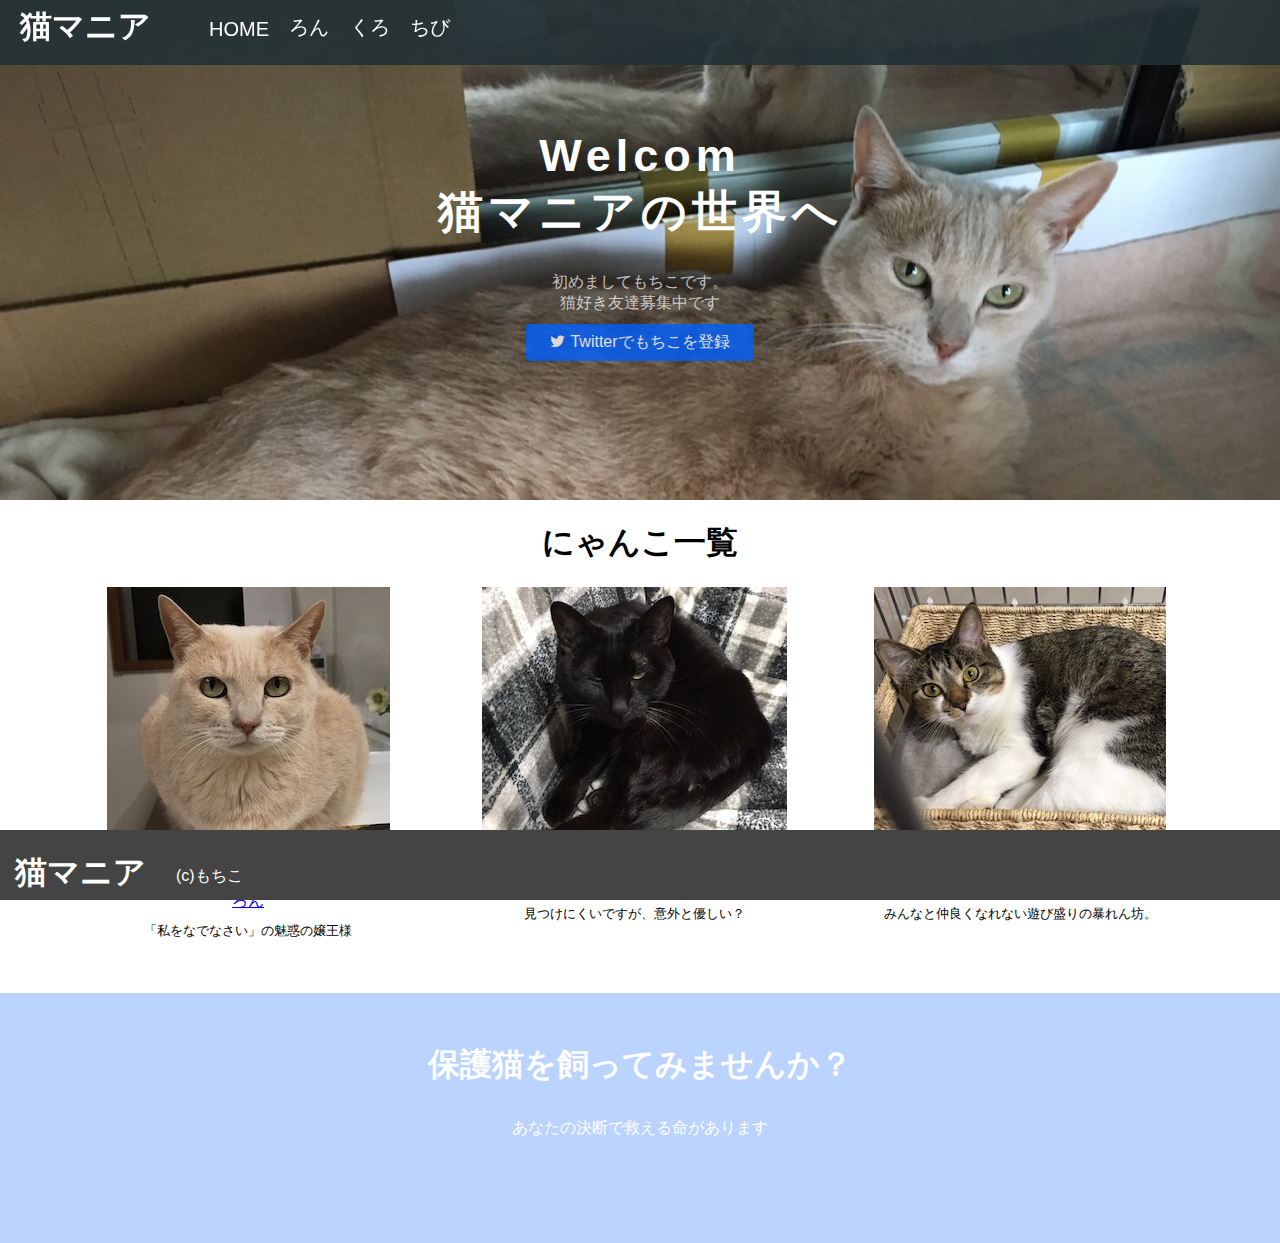
<file: index.html>
<!DOCTYPE html>
<html>
  <head>
    <meta charset="utf-8">
    <title>猫好きあつまれ</title>
    <meta name="description" content="もちこによる推し猫紹介です">
    <link rel="stylesheet" href="stylesheet.css">
    <script src="https://ajax.googleapis.com/ajax/libs/jquery/2.1.4/jquery.min.js"></script>
    <link rel="stylesheet" href="//maxcdn.bootstrapcdn.com/font-awesome/4.5.0/css/font-awesome.min.css">
  </head>
  <body>
    <header>
      <dic class="header-left">
        <h1 class="logo">猫マニア</h1>
      </div>
      <div class="header-right">
        <ul>
          <li><a href="index.html">HOME</a></li>
          <li><a href="ron.html">ろん</a></li>
          <li><a href="kuro.html">くろ</a></li>
          <li><a href="chibi.html">ちび</a></li>
        </ul>
      </div>
    </header>

    <div class="top-wrapper">
      <div class="container">
        <h1>Welcom<br>猫マニアの世界へ</h1>
        <p>初めましてもちこです。<br>猫好き友達募集中です</p>
        <div class="btn-wrapper">
          <a href="#" class="btn twitter"><span class="fa fa-twitter"></span>Twitterでもちこを登録</a>
        </div>
      </div>
    </div>

    <div class="select-wrapper">
      <div class="container">
        <div class="heading">
          <h1>にゃんこ一覧</h1>
        </div>
        <div class="cats">
          <div class="cat">
            <div class="cat-icon">
              <img src="img/ron-icon.jpg" alt="">
              <a href="ron.html">ろん</a>
            </div>
            <p class="text-contents">「私をなでなさい」の魅惑の嬢王様</p>
          </div>
          <div class="cat">
            <div class="cat-icon">
              <img src="img/kuro-icon.jpg" alt="">
              <a href="kuro.html">くろ</a>
            </div>
            <p class="text-contents">見つけにくいですが、意外と優しい？</p>
          </div>
          <div class="cat">
            <div class="cat-icon">
              <img src="img/chibi-icon.jpg" alt="">
              <a href="chibi.html">ちび</a>
            </div>
            <p class="text-contents">みんなと仲良くなれない遊び盛りの暴れん坊。</p>
          </div>
        </div>
      </div>
    </div>

    <div class="message-wrapper">
      <div class="container">
        <div class="heading">
          <h1>保護猫を飼ってみませんか？</h1>
          <p>あなたの決断で救える命があります</p>
        </div>
      </div>
    </div>

    <footer>
      <dic class="footer-left">
        <h1>猫マニア</h1>
      </div>
      <dic class="footer-right">
        <p>(c)もちこ</p>
      </div>
    </footer>
  <script type="text/javascript" src="script.js"></script>
  </body>
</html>
</file>
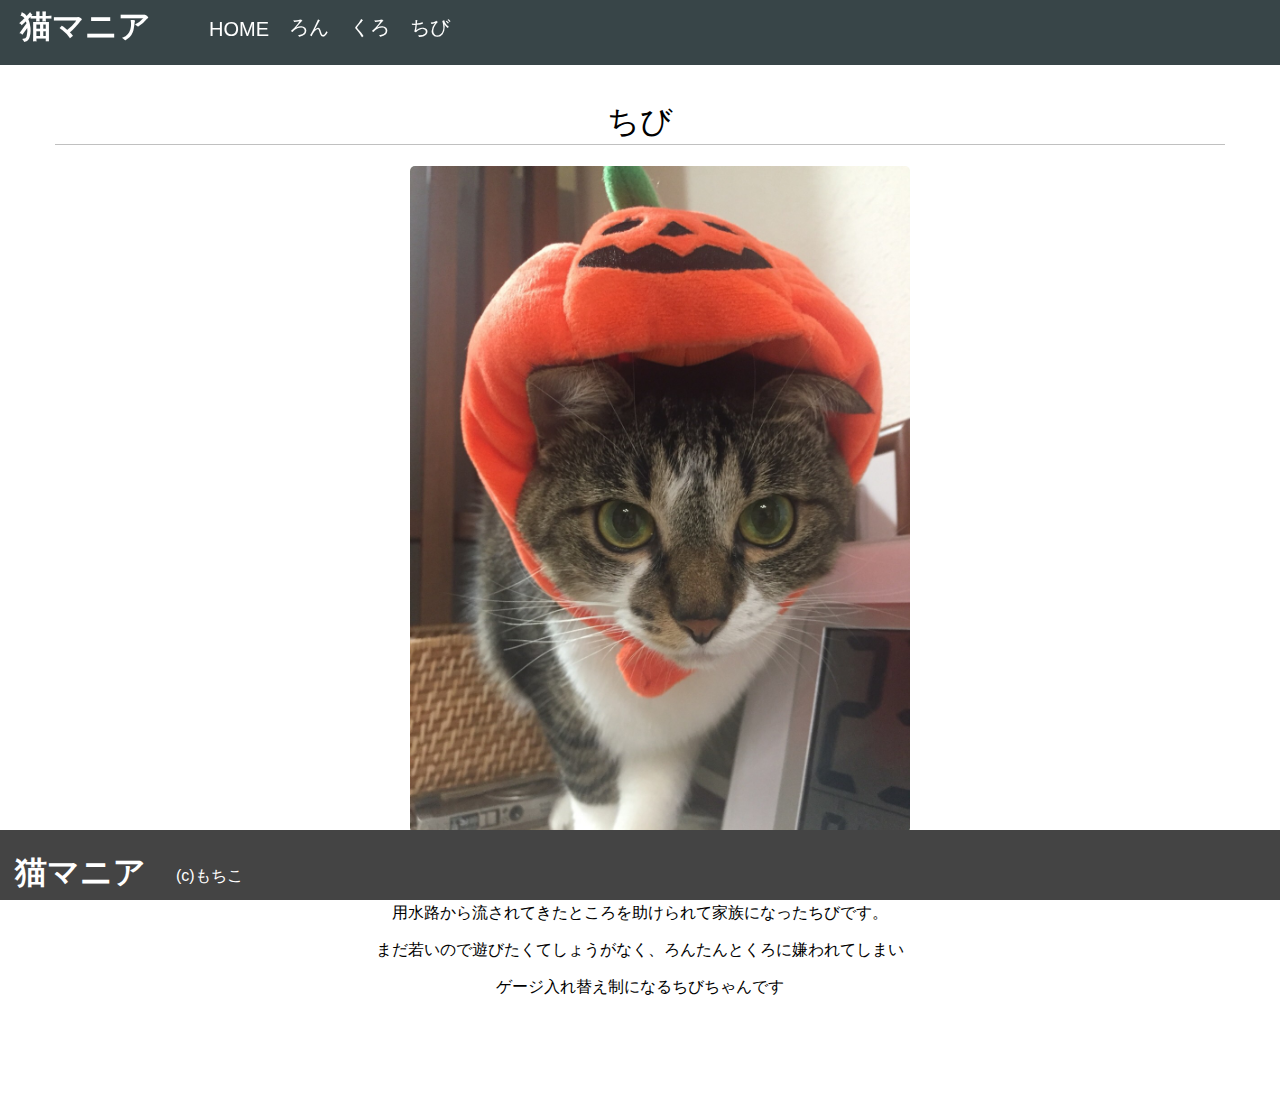
<file: chibi.html>
<!DOCTYPE html>
<html>
  <head>
    <meta charset="utf-8">
    <title>ちびのページ</title>
    <meta name="description" content="ちびたん紹介">
    <link rel="stylesheet" href="stylesheet.css">
    <script src="https://ajax.googleapis.com/ajax/libs/jquery/2.1.4/jquery.min.js"></script>
    <link rel="stylesheet" href="//maxcdn.bootstrapcdn.com/font-awesome/4.5.0/css/font-awesome.min.css">
  </head>
  <body>
    <header>
      <dic class="header-left">
        <h1 class="logo">猫マニア</h1>
      </div>
      <div class="header-right">
        <ul>
          <li><a href="index.html">HOME</a></li>
          <li><a href="ron.html">ろん</a></li>
          <li><a href="kuro.html">くろ</a></li>
          <li><a href="chibi.html">ちび</a></li>
        </ul>
      </div>
    </header>

    <div class = "acount-wrapper">
      <div class = "container">
        <h1 class = "cat_name">ちび</h1>
    <!-- スライドを作る -->
        <div class = "slides">
          <ul>
            <li class="slide active"><img src="img/each_cat/chibi/chibi_1.jpg"></li>
            <li class="slide"><img src="img/each_cat/chibi/chibi_2.jpg"></li>
            <li class="slide"><img src="img/each_cat/chibi/chibi_3.jpg"></li>
            <li class="slide"><img src="img/each_cat/chibi/chibi_4.jpg"></li>
            <li class="slide"><img src="img/each_cat/chibi/chibi_5.jpg"></li>
          </ul>
        </div>
        <div class="slide-btn-wrapper">
          <div class="slide-btn">1</div>
          <div class="slide-btn">2</div>
          <div class="slide-btn">3</div>
          <div class="slide-btn">4</div>
          <div class="slide-btn">5</div>
        </div>
        <div class = "acount">
          <p>用水路から流されてきたところを助けられて家族になったちびです。</p>
          <p>まだ若いので遊びたくてしょうがなく、ろんたんとくろに嫌われてしまい</p>
          <p>ゲージ入れ替え制になるちびちゃんです</p>
        </div>
      </div>
    </div>

    <footer>
      <dic class="footer-left">
        <h1>猫マニア</h1>
      </div>
      <dic class="footer-right">
        <p>(c)もちこ</p>
      </div>
    </footer>
  <script type="text/javascript" src="script.js"></script>
  </body>
</html>
</file>
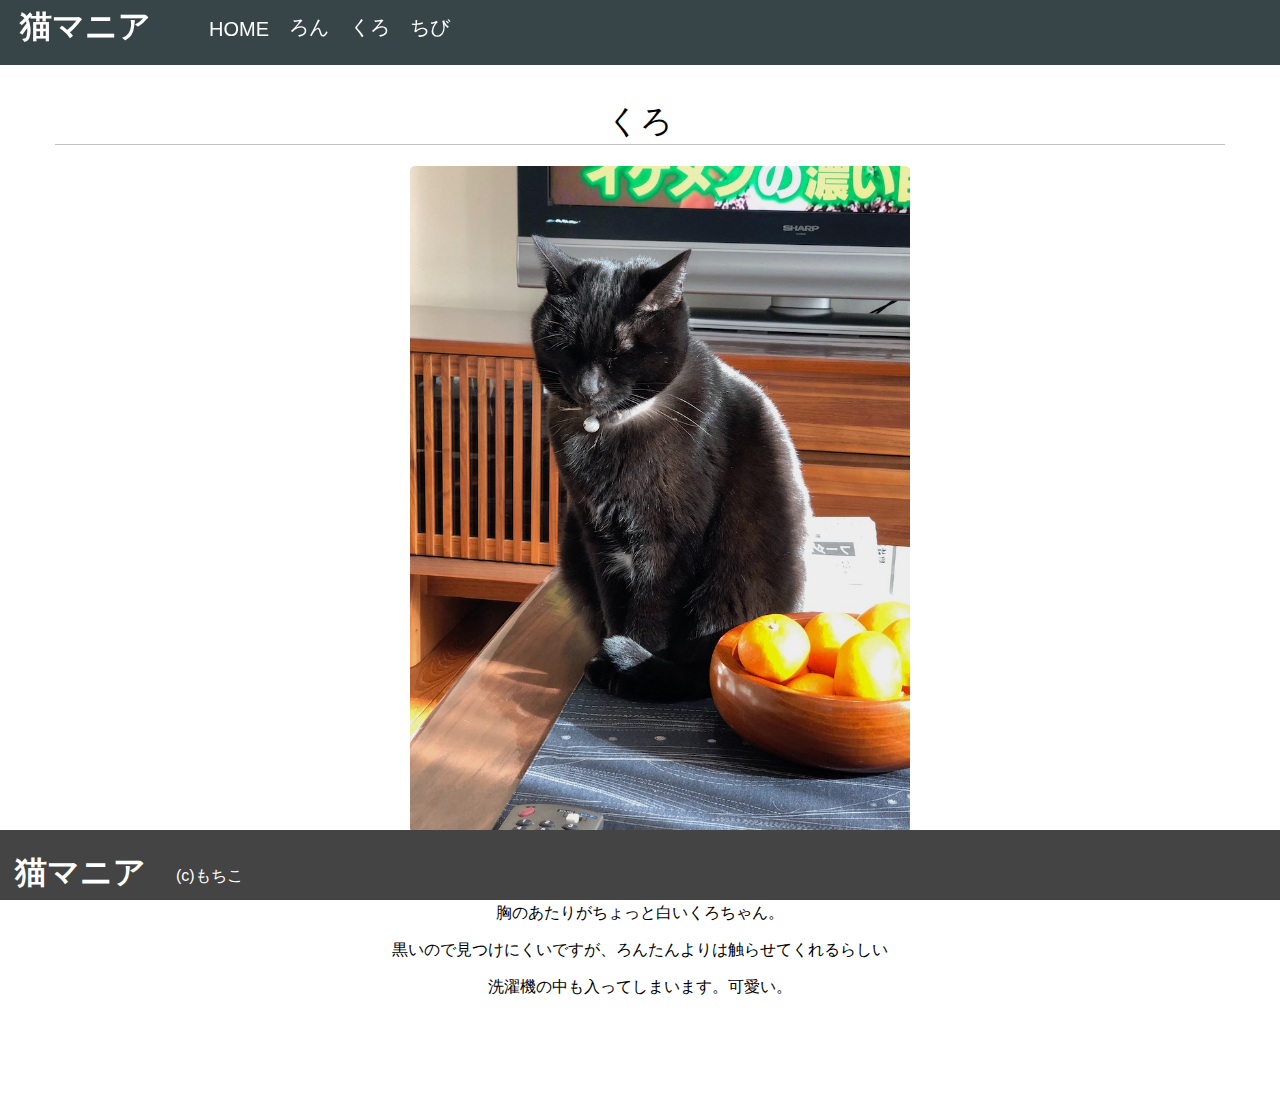
<file: kuro.html>
<!DOCTYPE html>
<html>
  <head>
    <meta charset="utf-8">
    <title>くろたんのページ</title>
    <meta name="description" content="くろたん紹介">
    <link rel="stylesheet" href="stylesheet.css">
    <script src="https://ajax.googleapis.com/ajax/libs/jquery/2.1.4/jquery.min.js"></script>
    <link rel="stylesheet" href="//maxcdn.bootstrapcdn.com/font-awesome/4.5.0/css/font-awesome.min.css">
  </head>
  <body>
    <header>
      <dic class="header-left">
        <h1 class="logo">猫マニア</h1>
      </div>
      <div class="header-right">
        <ul>
          <li><a href="index.html">HOME</a></li>
          <li><a href="ron.html">ろん</a></li>
          <li><a href="kuro.html">くろ</a></li>
          <li><a href="chibi.html">ちび</a></li>
        </ul>
      </div>
    </header>

    <div class = "acount-wrapper">
      <div class = "container">
        <h1 class = "cat_name">くろ</h1>
    <!-- スライドを作る -->
        <div class = "slides">
          <ul>
            <li class="slide active"><img src="img/each_cat/kuro/kuro_1.jpg"></li>
            <li class="slide"><img src="img/each_cat/kuro/kuro_2.jpg"></li>
            <li class="slide"><img src="img/each_cat/kuro/kuro_3.jpg"></li>
            <li class="slide"><img src="img/each_cat/kuro/kuro_4.jpg"></li>
            <li class="slide"><img src="img/each_cat/kuro/kuro_5.jpg"></li>
          </ul>
        </div>
        <div class="slide-btn-wrapper">
          <div class="slide-btn">1</div>
          <div class="slide-btn">2</div>
          <div class="slide-btn">3</div>
          <div class="slide-btn">4</div>
          <div class="slide-btn">5</div>
        </div>
        <div class = "acount">
          <p>胸のあたりがちょっと白いくろちゃん。</p>
          <p>黒いので見つけにくいですが、ろんたんよりは触らせてくれるらしい</p>
          <p>洗濯機の中も入ってしまいます。可愛い。</p>
        </div>
      </div>
    </div>

    <footer>
      <dic class="footer-left">
        <h1>猫マニア</h1>
      </div>
      <dic class="footer-right">
        <p>(c)もちこ</p>
      </div>
    </footer>
  <script type="text/javascript" src="script.js"></script>
  </body>
</html>
</file>
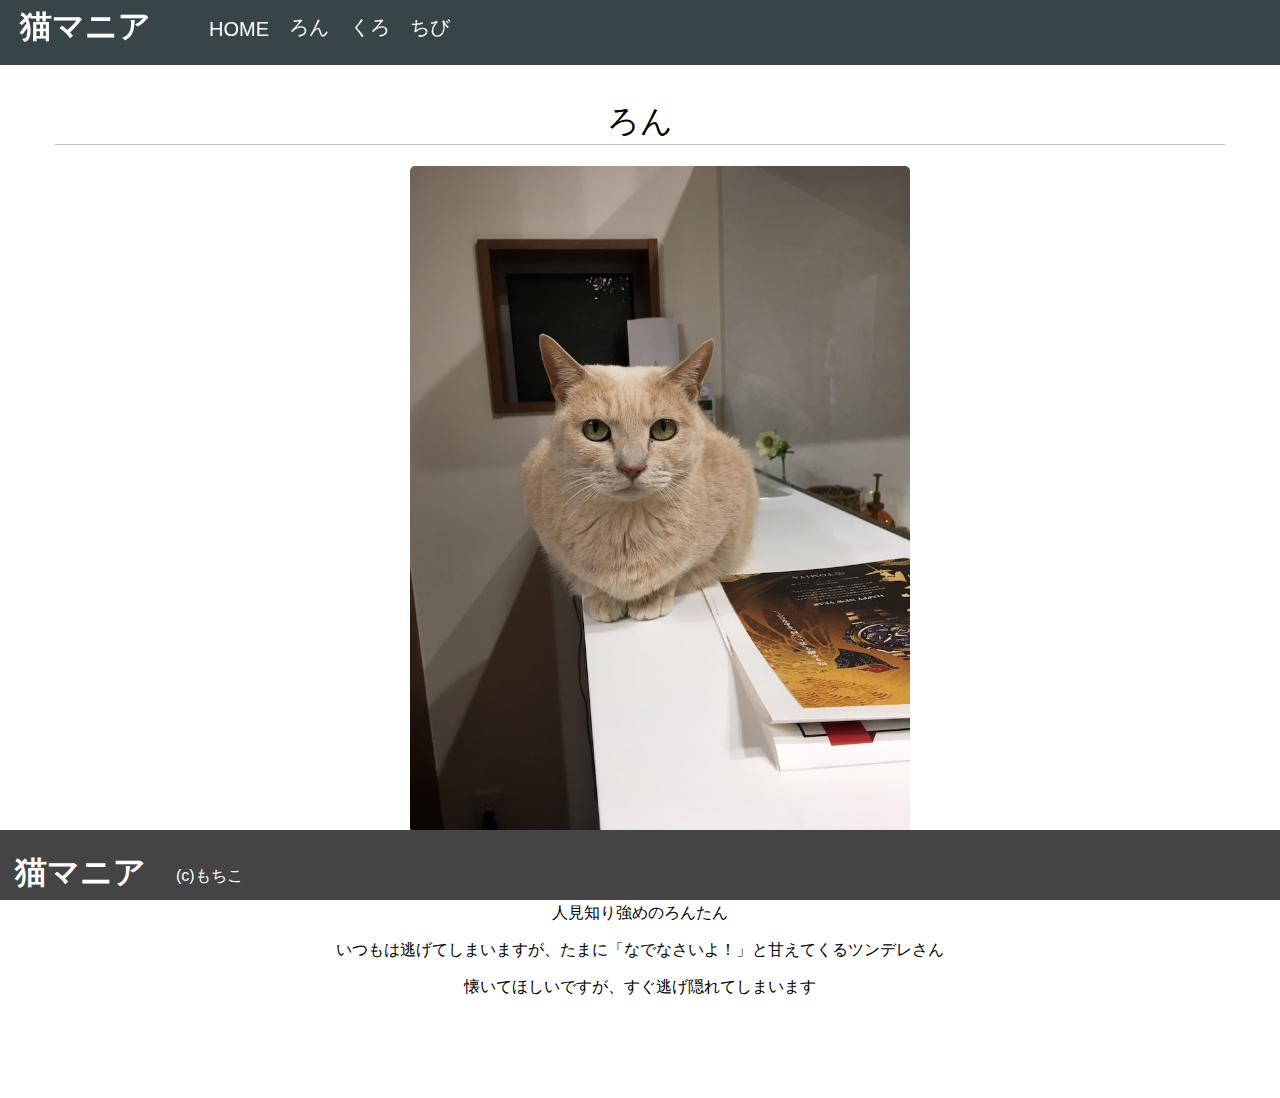
<file: ron.html>
<!DOCTYPE html>
<html>
  <head>
    <meta charset="utf-8">
    <title>ろんたんのページ</title>
    <meta name="description" content="ろんたん紹介">
    <link rel="stylesheet" href="stylesheet.css">
    <script src="https://ajax.googleapis.com/ajax/libs/jquery/2.1.4/jquery.min.js"></script>
    <link rel="stylesheet" href="//maxcdn.bootstrapcdn.com/font-awesome/4.5.0/css/font-awesome.min.css">
  </head>
  <body>
    <header>
      <dic class="header-left">
        <h1 class="logo">猫マニア</h1>
      </div>
      <div class="header-right">
        <ul>
          <li><a href="index.html">HOME</a></li>
          <li><a href="ron.html">ろん</a></li>
          <li><a href="kuro.html">くろ</a></li>
          <li><a href="#">ちび</a></li>
        </ul>
      </div>
    </header>

    <div class = "acount-wrapper">
      <div class = "container">
        <h1 class = "cat_name">ろん</h1>
    <!-- スライドを作る -->
        <div class = "slides">
          <ul>
            <li class="slide active"><img src="img/each_cat/ron/ron_1.jpg"></li>
            <li class="slide"><img src="img/each_cat/ron/ron_2.jpg"></li>
            <li class="slide"><img src="img/each_cat/ron/ron_3.jpg"></li>
            <li class="slide"><img src="img/each_cat/ron/ron_4.jpg"></li>
            <li class="slide"><img src="img/each_cat/ron/ron_5.jpg"></li>
          </ul>
        </div>
        <div class="slide-btn-wrapper">
          <div class="slide-btn">1</div>
          <div class="slide-btn">2</div>
          <div class="slide-btn">3</div>
          <div class="slide-btn">4</div>
          <div class="slide-btn">5</div>
        </div>
        <div class = "acount">
          <p>人見知り強めのろんたん</p>
          <p>いつもは逃げてしまいますが、たまに「なでなさいよ！」と甘えてくるツンデレさん</p>
          <p>懐いてほしいですが、すぐ逃げ隠れてしまいます</p>
        </div>
      </div>
    </div>

    <footer>
      <dic class="footer-left">
        <h1>猫マニア</h1>
      </div>
      <dic class="footer-right">
        <p>(c)もちこ</p>
      </div>
    </footer>
  <script type="text/javascript" src="script.js"></script>
  </body>
</html>
</file>
<file: stylesheet.css>
body {
  font-family: 'Hiragino Kaku Gothic ProN W3', sans-serif;
  margin: 0;
}

header{
  height:65px;
  width:100%;
  background-color:rgba(34,49,52,0.9);
  color:white;
  position:fixed;
  top: 0;
  z-index: 10;
}
.header-left{
  text-align: left;
}

header ul {
  margin: 0;
  list-style-type: none;
  float: left;
  padding-left: 30px;
  padding-top:10px;
}

.logo{
  float: left;
  margin:5px 20px;
}

header li{
  display: inline-block;
  padding: 4px 8px;
  font-size: 20px;
}

header li > a {
  text-decoration: none;
  color: inherit;
}

header li > a:hover {
  color: white;
}

.header-right h1{
  line-height: 65px;
  float:left;
}

.header-right a{
  float:left;
}

             /* 共通コンテナ */
.container{
  width: 1170px;
  padding:0 15px;
  margin: 0 auto;
}

/* Top */
.top-wrapper {
  height: 300px;
  padding: 100px 0 100px 0;
  color: white;
  text-align: center;
  background-image:url(img/top-img.jpg);
  background-size: cover;
}

.top-img{
    z-index: 0;
    opacity: 0.5;
}

.top-wrapper h1{
  letter-spacing: 5px;
  font-size: 45px;
}

.top-wrapper p{
  opacity:0.7;
  margin-bottom:6px;
}

/* ツイッターボタン */
.btn-wrapper {
  text-align: center;
  margin: 10px 0;
}

.btn-wrapper p {
  padding:5px:10px;
}

.twitter {
  background-color: #005FFF;
}

.btn {
  padding: 8px 24px;
  color: white;
  display: inline-block;
  opacity: 0.8;
  border-radius: 4px;
  text-align: center;
  margin-bottom: 30px;
  text-decoration: none;
}

.btn:hover{
  opacity:1;
}

.fa {
  margin-right: 5px;
}

/* 各猫アイコン設定 */
.select-wrapper{
  height:400px;
  padding-bottom: 50px;
  text-align: center;
}

select-wrapper h1{
  border-bottom: 1px solid #eee;
  text-align: center;
}

.cat{
  float: left;
  width: 33%;
}

.cat-icon a{
  display:block;
}

.text-contents{
  display:inline-block;
  margin-top:10px;
  font-size:13px;
  text-align: center;
}

/* 保護猫 */
.message-wrapper{
  height:250px;
  margin:0 auto;
  background-color: #BAD3FF;
  text-align: center;
}

.message-wrapper h1{
  color:white;
  padding-top:50px;
}

.message-wrapper p{
  color:white;
  padding:10px 0;
}

/* フッター */
footer{
  position:fixed;
  bottom:0;
  height: 70px;
  width: 100%;
  background-color: #444444;
  color: white;

}
footer h1{
  float:left;
  margin-left:15px;
}

footer p{
  padding: 20px 0 0 30px;
  display:inline-block;
  float:left;
}

/* 各猫紹介共通部分 */
.acount-wrapper{
  margin:100px 0;
  text-align: center;
}

.cat_name{
  font-weight: normal;
  border-bottom: 1px solid #C0C0C0;
}

/* 次へのボタン */
.slides ul {
  list-style: none;
}

.slide-wrapper {
  text-align: center;
  width: 1000px;
  margin: 0 auto;
  color: #5e6f84;
  padding: 60px 0;
}

.slide-title {
  font-size: 40px;
  margin-bottom: 30px;
}

.slides {
  padding: 0;
}

.slide {
  display: none;
}

.active {
  display: block;
}

.slide img {
  width: 500px;
  height: auto;
  border-radius: 5px;
}

.slide-btn-wrapper {
  font-size: 16px;
  margin-top: 20px;
}

.slide-btn {
  display: inline-block;
  color: #4e90af;
  background-color: #e0f5ff;
  width: 40px;
  padding: 6px 0;
  margin: 0 5px;
  border-radius: 3px;
  cursor: pointer;
}

.slide-btn:hover {
  color: #fff;
  background-color: #5cabd0;
}
</file>
